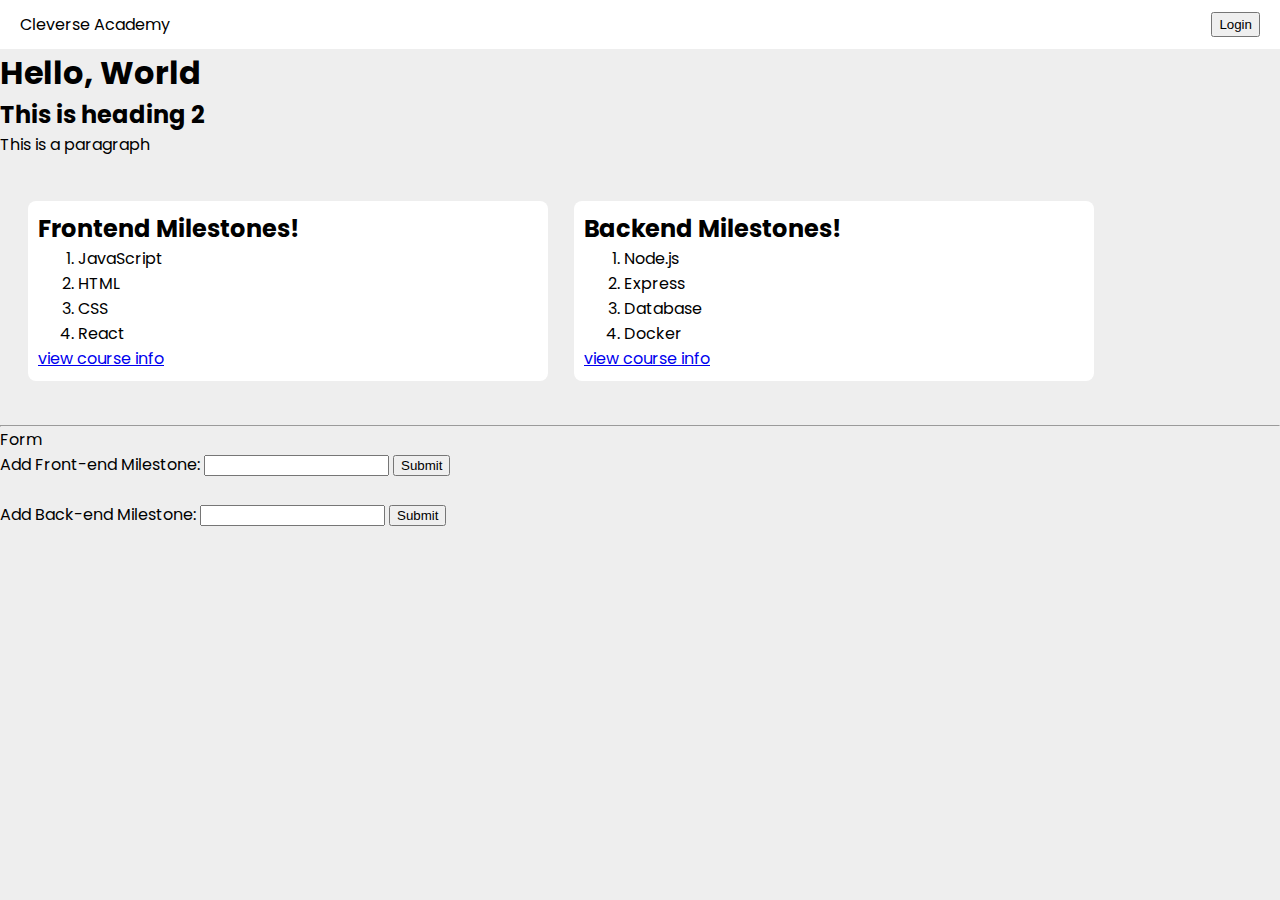
<file: index.html>
<!DOCTYPE html>
<html lang="en">
  <head>
    <meta charset="UTF-8" />
    <meta name="viewport" content="width=device-width, initial-scale=1.0" />
    <link rel="stylesheet" href="style.css" />
    <title>Document</title>
    <script src="script.js"></script>
  </head>
  <body>
    <nav>
      <p>Cleverse Academy</p>
      <button>Login</button>
    </nav>
    <h1>Hello, World</h1>
    <h2>This is heading 2</h2>
    <p>This is a paragraph</p>
    <div class="milestone-container">
      <div class="milestone-card">
        <h2>Frontend Milestones!</h2>
        <ol id="frontend-milestone">
          <li>JavaScript</li>
          <li>HTML</li>
          <li>CSS</li>
          <li>React</li>
        </ol>
        <a href="https://academy.cleverse.com/">view course info</a>
      </div>
      <div class="milestone-card">
        <h2>Backend Milestones!</h2>
        <ol id="backend-milestone">
          <li>Node.js</li>
          <li>Express</li>
          <li>Database</li>
          <li>Docker</li>
        </ol>
        <a href="https://academy.cleverse.com/">view course info</a>
      </div>
    </div>
    <hr />
    <div>
      <p>Form</p>
      <form>
        <label for="frontend">Add Front-end Milestone:</label>
        <input type="text" id="frontend" />
        <button id="add-front">Submit</button>
      </form>
      <br />
      <form>
        <label for="backend">Add Back-end Milestone:</label>
        <input type="text" id="backend" />
        <button id="add-back">Submit</button>
      </form>
    </div>
  </body>
</html>
</file>
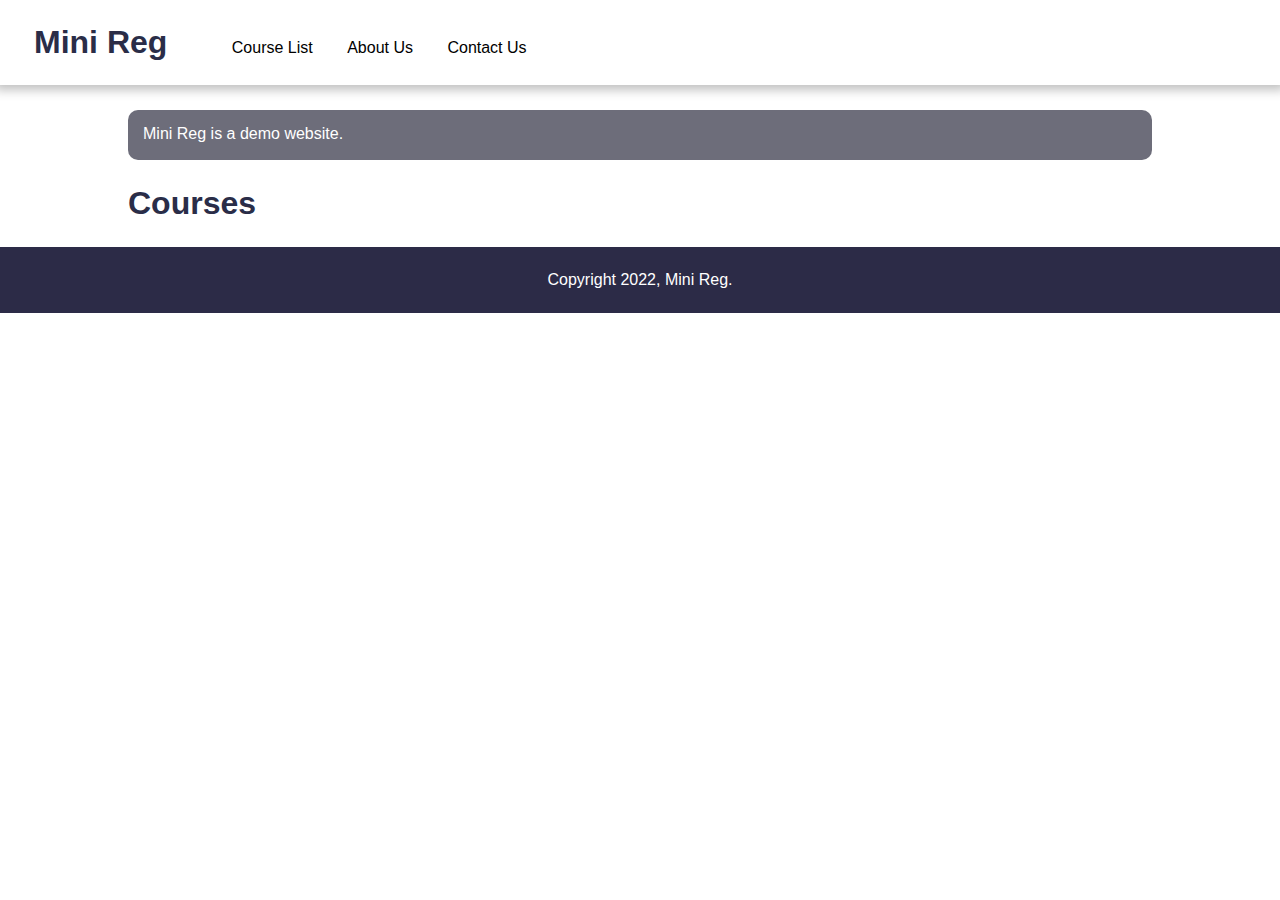
<file: hand-on-6/index.html>
<!DOCTYPE html>
<html lang="en">
  <head>
    <meta charset="UTF-8" />
    <meta name="viewport" content="width=device-width, initial-scale=1.0" />
    <link rel="stylesheet" href="style.css" />
    <title>Document</title>
    <script src="script.js"></script>
  </head>
  <body>
    <header>
      <h1>Mini Reg</h1>
      <nav>
        <a href="index.html" id="navrange">Course List</a>
        <a href="about.html" id="navrange">About Us</a>
        <a href="contact.html" id="navrange">Contact Us</a>
      </nav>
    </header>
    <main id="main">
      <p id="demo">Mini Reg is a demo website.</p>
      <h2>Courses</h2>
    </main>
    <p id="end">Copyright 2022, Mini Reg.</p>
  </body>
</html>
</file>
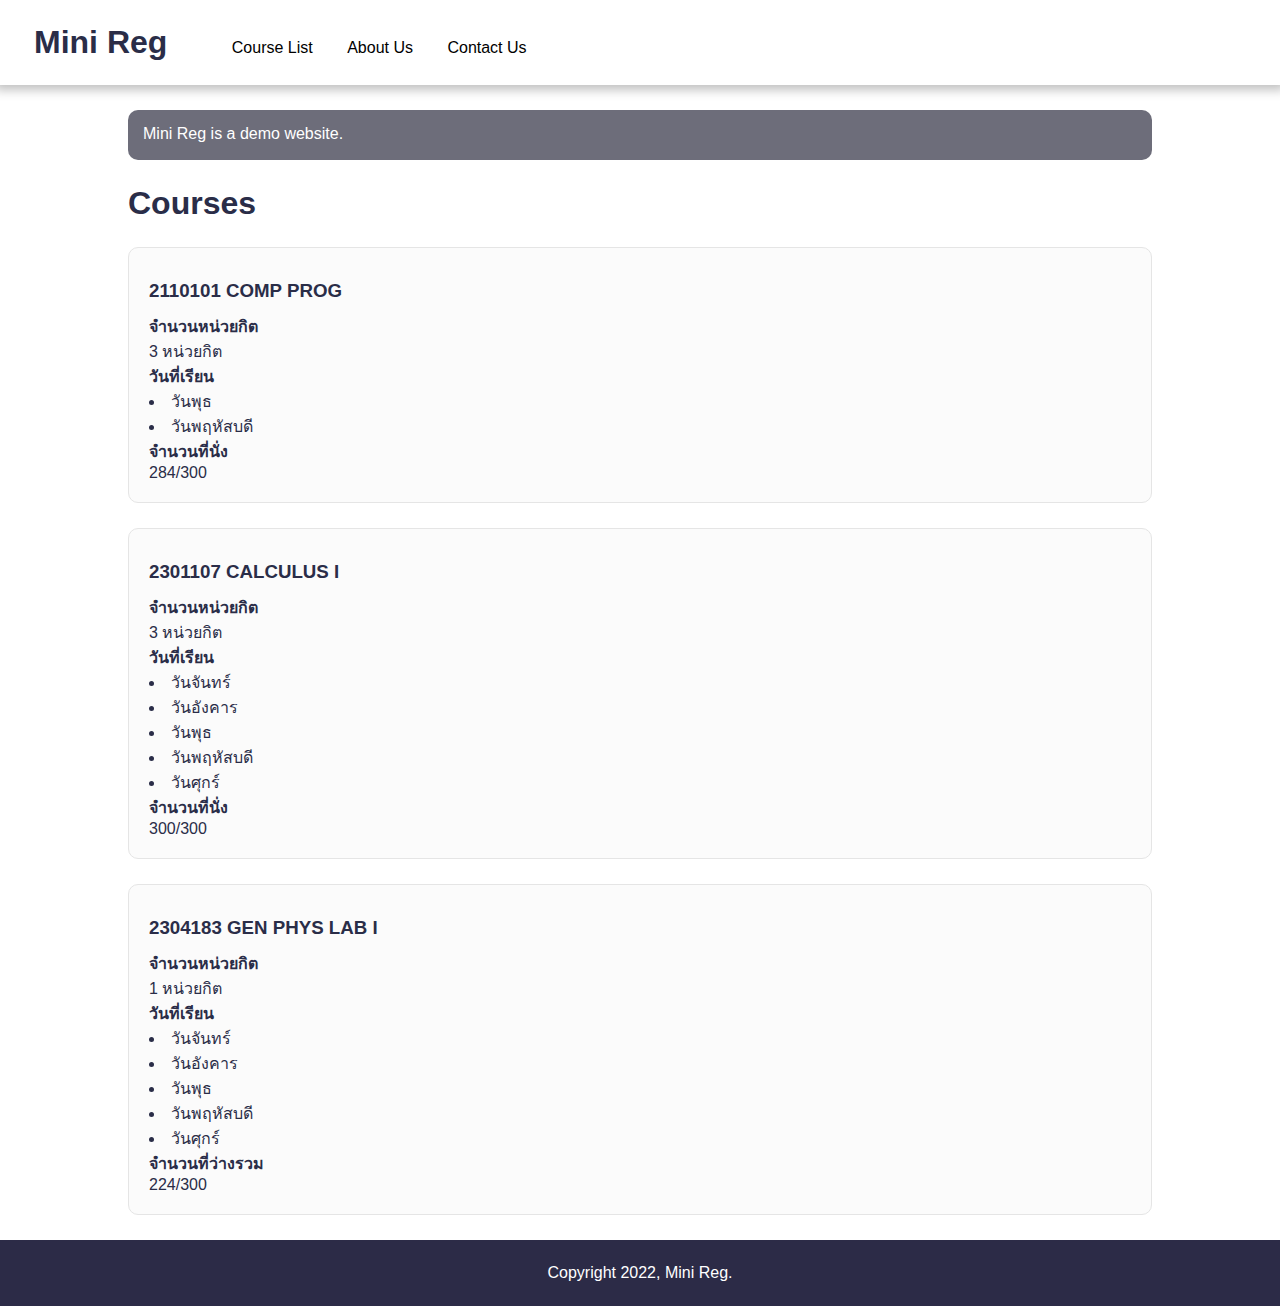
<file: hands-on-1,2/index.html>
<!DOCTYPE html>
<html lang="en">
  <head>
    <meta charset="UTF-8" />
    <meta name="viewport" content="width=device-width, initial-scale=1.0" />
    <link rel="stylesheet" href="style.css" />
    <title>Document</title>
  </head>
  <body>
    <header>
      <h1>Mini Reg</h1>
      <nav>
        <a href="index.html" id="navrange">Course List</a>
        <a href="about.html" id="navrange">About Us</a>
        <a href="contact.html" id="navrange">Contact Us</a>
      </nav>
    </header>
    <main>
      <p id="demo">Mini Reg is a demo website.</p>
      <h2>Courses</h2>

      <div>
        <h3>2110101 COMP PROG</h3>
        <h4>จำนวนหน่วยกิต</h4>
        <p>3 หน่วยกิต</p>
        <h4>วันที่เรียน</h4>
        <ul>
          <li>วันพุธ</li>
          <li>วันพฤหัสบดี</li>
        </ul>
        <h4>จำนวนที่นั่ง</h4>
        <p>284/300</p>
      </div>
      <div>
        <h3>2301107 CALCULUS I</h3>
        <h4>จำนวนหน่วยกิต</h4>
        <p>3 หน่วยกิต</p>
        <h4>วันที่เรียน</h4>
        <ul>
          <li>วันจันทร์</li>
          <li>วันอังคาร</li>
          <li>วันพุธ</li>
          <li>วันพฤหัสบดี</li>
          <li>วันศุกร์</li>
        </ul>
        <h4>จำนวนที่นั่ง</h4>
        <p>300/300</p>
      </div>
      <div>
        <h3>2304183 GEN PHYS LAB I</h3>
        <h4>จำนวนหน่วยกิต</h4>
        <p>1 หน่วยกิต</p>
        <h4>วันที่เรียน</h4>
        <ul>
          <li>วันจันทร์</li>
          <li>วันอังคาร</li>
          <li>วันพุธ</li>
          <li>วันพฤหัสบดี</li>
          <li>วันศุกร์</li>
        </ul>
        <h4>จำนวนที่ว่างรวม</h4>
        <p>224/300</p>
      </div>
    </main>
    <p id="end">Copyright 2022, Mini Reg.</p>
  </body>
</html>
</file>
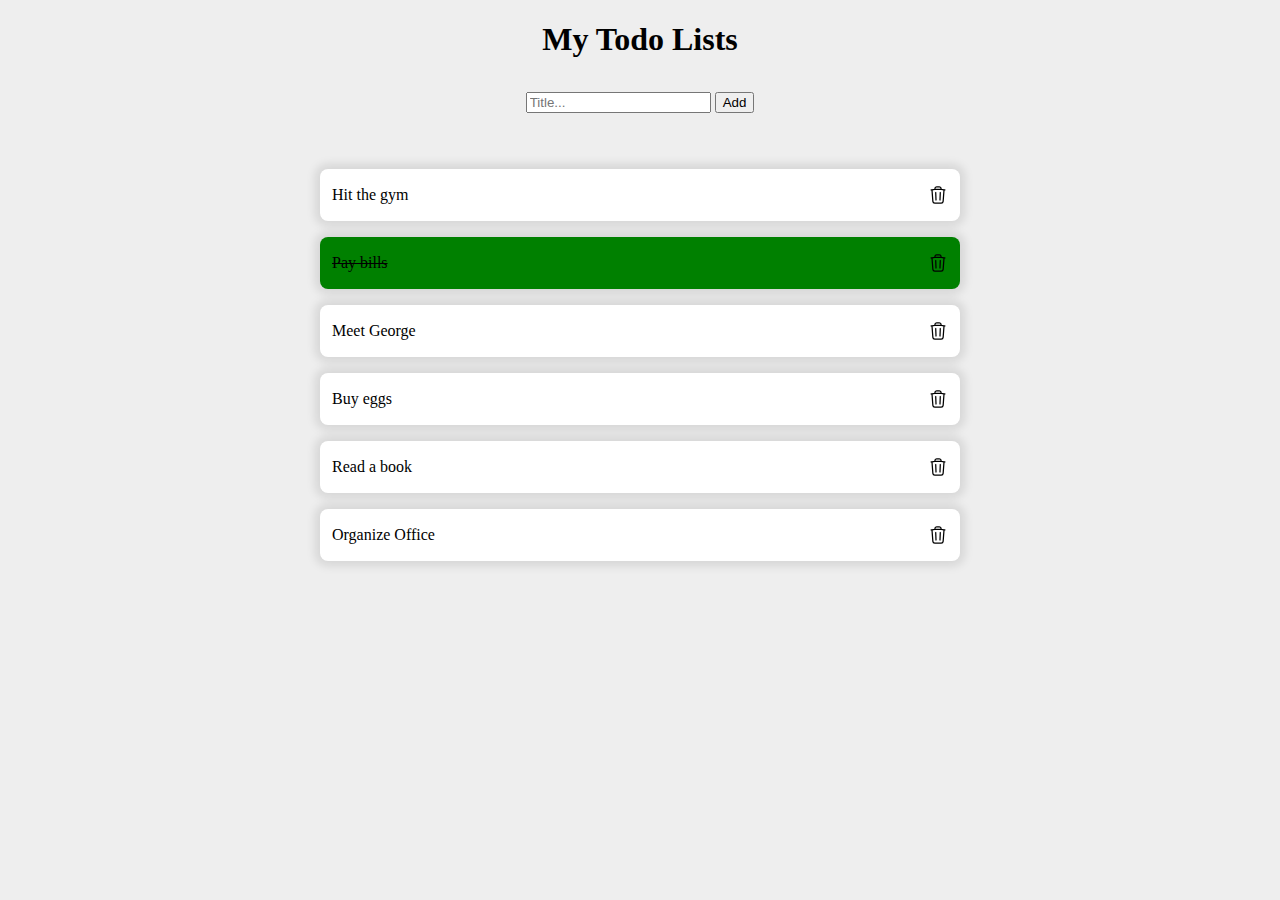
<file: hands-on-5/index.html>
<!DOCTYPE html>
<html lang="en">
  <head>
    <meta charset="UTF-8" />
    <meta name="viewport" content="width=device-width, initial-scale=1.0" />
    <link rel="stylesheet" href="style.css" />
    <title>Document</title>
    <script src="script.js"></script>
  </head>
  <body>
    <main>
      <header>
        <h1>My Todo Lists</h1>
        <form>
          <input placeholder="Title..." type="text" id="newtodo" />
          <button type="submit" id="addtodo">Add</button>
        </form>
      </header>

      <ul id="todos">
        <li>
          Hit the gym
          <img src="trash.svg" class="trash" />
        </li>
        <li class="checked">
          Pay bills
          <img src="trash.svg" class="trash" />
        </li>
        <li>
          Meet George
          <img src="trash.svg" class="trash" />
        </li>
        <li>
          Buy eggs
          <img src="trash.svg" class="trash" />
        </li>
        <li>
          Read a book
          <img src="trash.svg" class="trash" />
        </li>
        <li>
          Organize Office
          <img src="trash.svg" class="trash" />
        </li>
      </ul>
    </main>
  </body>
</html>
</file>
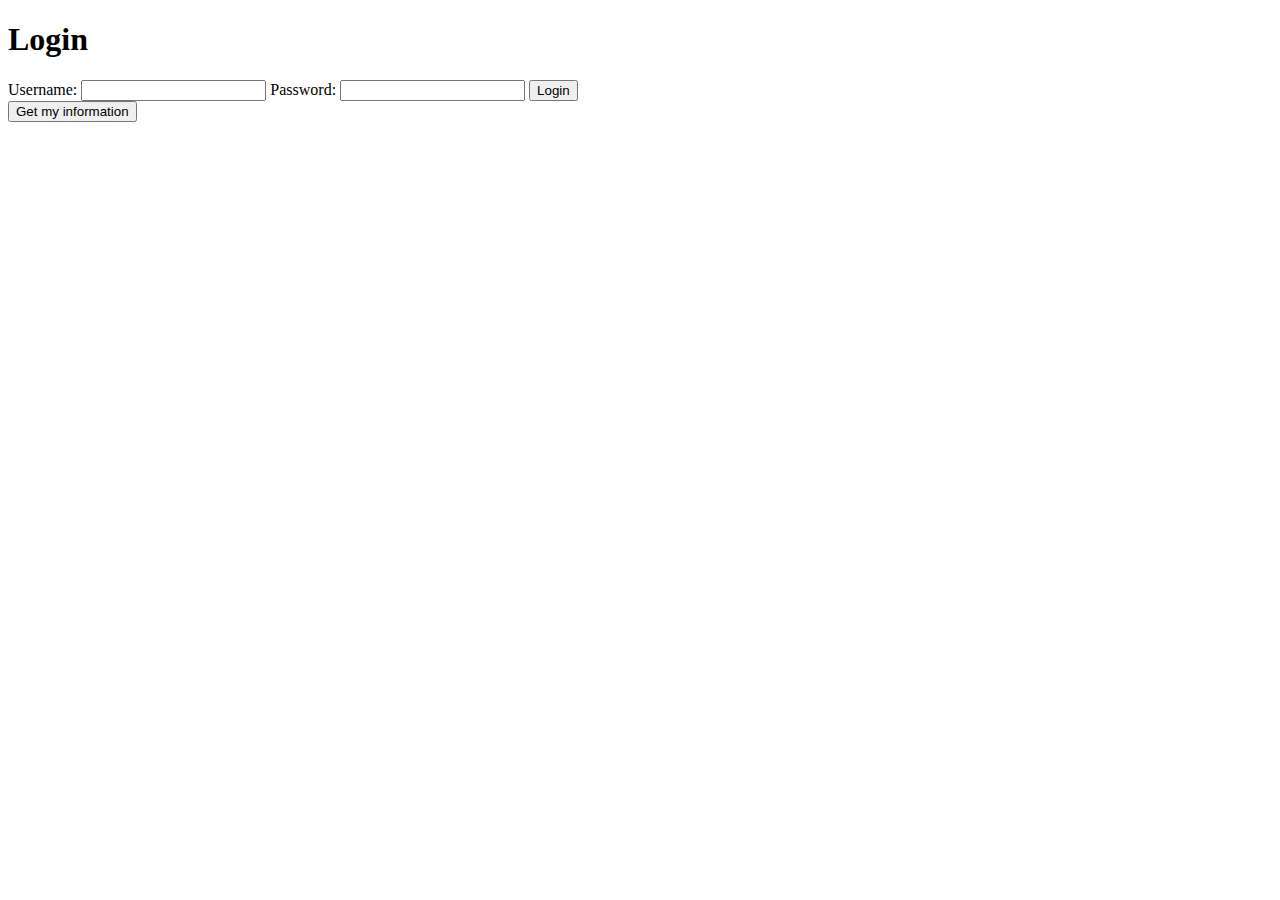
<file: hands-on-7/index.html>
<!DOCTYPE html>
<html lang="en">
  <head>
    <meta charset="UTF-8" />
    <meta http-equiv="X-UA-Compatible" content="IE=edge" />
    <meta name="viewport" content="width=device-width, initial-scale=1.0" />
    <title>Document</title>
    <script src="script.js"></script>
  </head>
  <body>
    <h1>Login</h1>
    <form>
      <label for="username">Username:</label>
      <input type="text" id="username" />

      <label for="password">Password:</label>
      <input type="password" id="password" />

      <button id="submit">Login</button>
    </form>
    <button id="get-info">Get my information</button>
  </body>
</html>
</file>
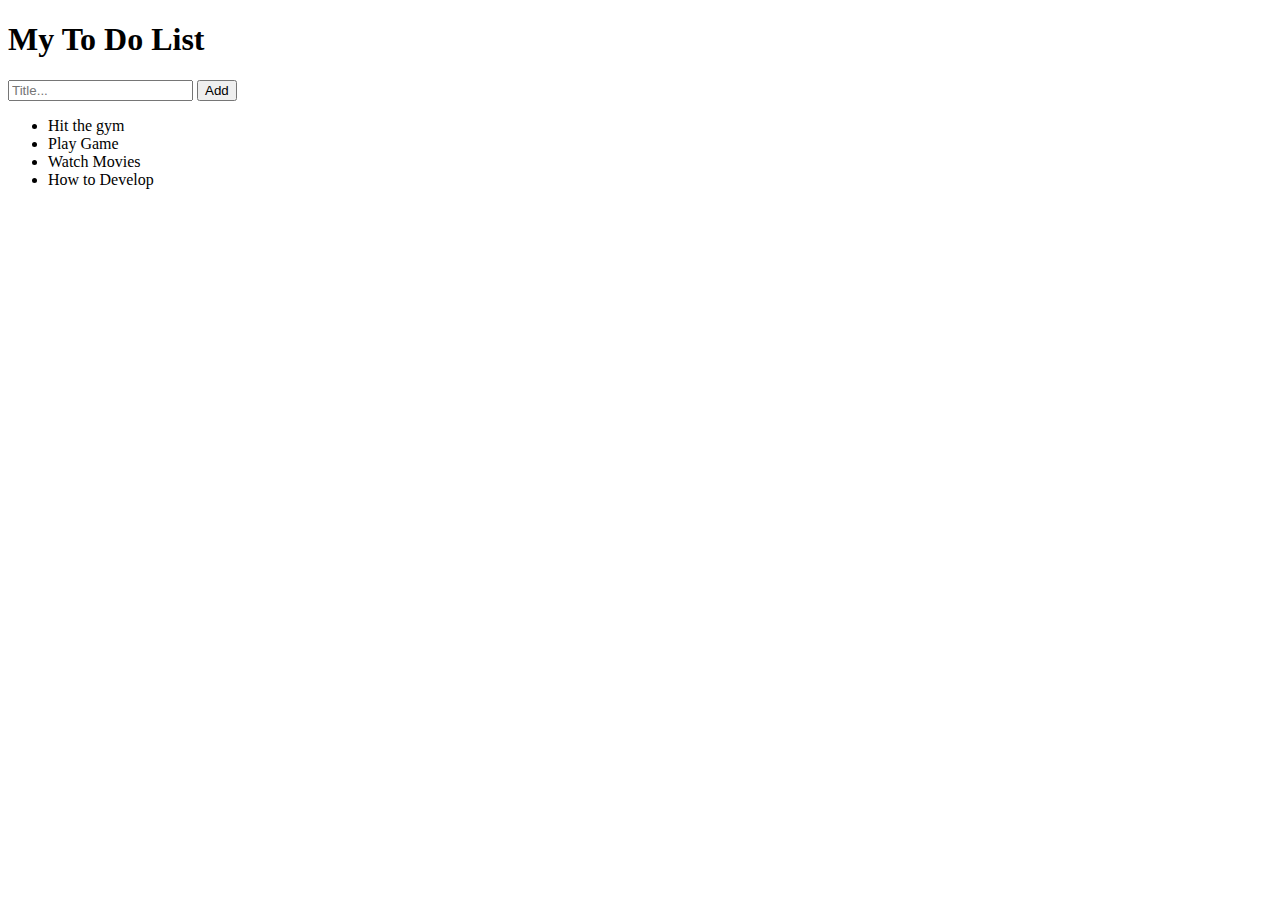
<file: hands-on-5/index1.html>
<!DOCTYPE html>
<html lang="en">
  <head>
    <meta charset="UTF-8" />
    <meta name="viewport" content="width=device-width, initial-scale=1.0" />
    <title>Document</title>
    <link rel="stylesheet" href="style1.css" />
    <script src="script1.js"></script>
  </head>
  <body>
    <main>
      <header>
        <h1>My To Do List</h1>
      </header>
      <form>
        <input type="text" id="todo" placeholder="Title..." />
        <button type="submit" id="add-list">Add</button>
      </form>
      <ul id="todolist">
        <li>Hit the gym</li>
        <li>Play Game</li>
        <li>Watch Movies</li>
        <li>How to Develop</li>
      </ul>
    </main>
  </body>
</html>
</file>
<file: style.css>
@import url("https://fonts.googleapis.com/css2?family=Poppins:wght@400;700&display=swap");
* {
  margin: 0;
}

nav {
  width: 100%;
  height: auto;
  padding: 12px 20px;
  background-color: white;
  box-shadow: 0 0 10px 5 px rgb(0 0 0 / 0.1);
  box-sizing: border-box;

  display: flex;
  justify-content: space-between;
}

body {
  font-family: "Poppins", sans-serif;
  background-color: #eee;
}

.milestone-card {
  display: inline-block;
  background-color: white;
  box-shadow: 0 0 10px 5 px rgb(0 0 0 / 0.1);
  width: 500px;
  height: auto;
  border-radius: 8px;
  padding: 10px;
  margin: 24px 8px;
}

.milestone-container {
  display: flex;
  gap: 10px;
  margin: 20px;
}

a:hover {
  color: red;
}

input:focus {
  background-color: grey;
}

@media (max-width: 764px) {
  .milestone-container {
    flex-direction: column;
    gap: 20;
  }

  .milestone-card {
    width: 100%;
    box-sizing: border-box;
  }
}
</file>
<file: hand-on-6/style.css>
* {
  margin: 0;
  padding: 0;
  box-sizing: border-box;
}

body {
  color: #2a2d48;
  font-family: "Poppins", sans-serif;
}

header {
  padding: 24px;
  display: block;
  background-color: white;
  box-shadow: 0 0 10px 5px rgb(0 0 0 / 0.25);
}

h1 {
  padding-left: 10px;
  display: inline-block;
}

nav {
  display: inline-block;
  margin-left: 30px;
}

#navrange {
  margin-left: 30px;
  text-decoration: none;
  color: black;
}

main {
  width: 80%;
  margin: auto;
}

#demo {
  padding: 15px;
  margin-top: 25px;
  color: white;
  background-color: #6d6d7a;
  border-radius: 10px;
  block-size: 50px;
}

h2 {
  font-size: xx-large;
  margin-block: 25px;
}

div {
  background-color: #fbfbfb;
  padding: 20px;
  margin: 25px 0px;
  border-radius: 10px;
  border: 1px solid #e5e5e5;
}

h3 {
  margin-block: 12px;
}

ul {
  list-style-position: inside;
}

#end {
  color: white;
  text-align: center;
  padding: 24px;
  display: block;
  background-color: #2c2b47;
}
</file>
<file: hands-on-1,2/style.css>
* {
  margin: 0;
  padding: 0;
  box-sizing: border-box;
}

body {
  color: #2a2d48;
  font-family: "Poppins", sans-serif;
}

header {
  padding: 24px;
  display: block;
  background-color: white;
  box-shadow: 0 0 10px 5px rgb(0 0 0 / 0.25);
}

h1 {
  padding-left: 10px;
  display: inline-block;
}

nav {
  display: inline-block;
  margin-left: 30px;
}

#navrange {
  margin-left: 30px;
  text-decoration: none;
  color: black;
}

main {
  width: 80%;
  margin: auto;
}

#demo {
  padding: 15px;
  margin-top: 25px;
  color: white;
  background-color: #6d6d7a;
  border-radius: 10px;
  block-size: 50px;
}

h2 {
  font-size: xx-large;
  margin-block: 25px;
}

div {
  background-color: #fbfbfb;
  padding: 20px;
  margin: 25px 0px;
  border-radius: 10px;
  border: 1px solid #e5e5e5;
}

h3 {
  margin-block: 12px;
}

ul {
  list-style-position: inside;
}

#end {
  color: white;
  text-align: center;
  padding: 24px;
  display: block;
  background-color: #2c2b47;
}
</file>
<file: hands-on-5/style.css>
body {
  background-color: #eee;
  margin: 0;
}

main {
  display: flex;
  flex-direction: column;
  gap: 40px;
}

header {
  display: flex;
  flex-direction: column;
  align-items: center;
  gap: 12px;
  width: 100%;
}

ul {
  padding-inline-start: 0;
  width: 50%;
  margin: 0 auto;
}

li {
  display: flex;
  justify-content: space-between;
  align-items: center;
  background-color: white;
  margin-top: 16px;
  box-shadow: 0 0 10px 5px rgb(0 0 0 / 0.1);
  padding: 16px 12px;
  border-radius: 8px;
  list-style-position: inside;
}

li:hover {
  cursor: pointer;
}

.trash {
  width: 20px;
  height: 20px;
}

.checked {
  background-color: green;
  text-decoration: line-through;
}
</file>
<file: hands-on-5/style1.css>
.checked {
  text-decoration: line-through;
}
</file>
